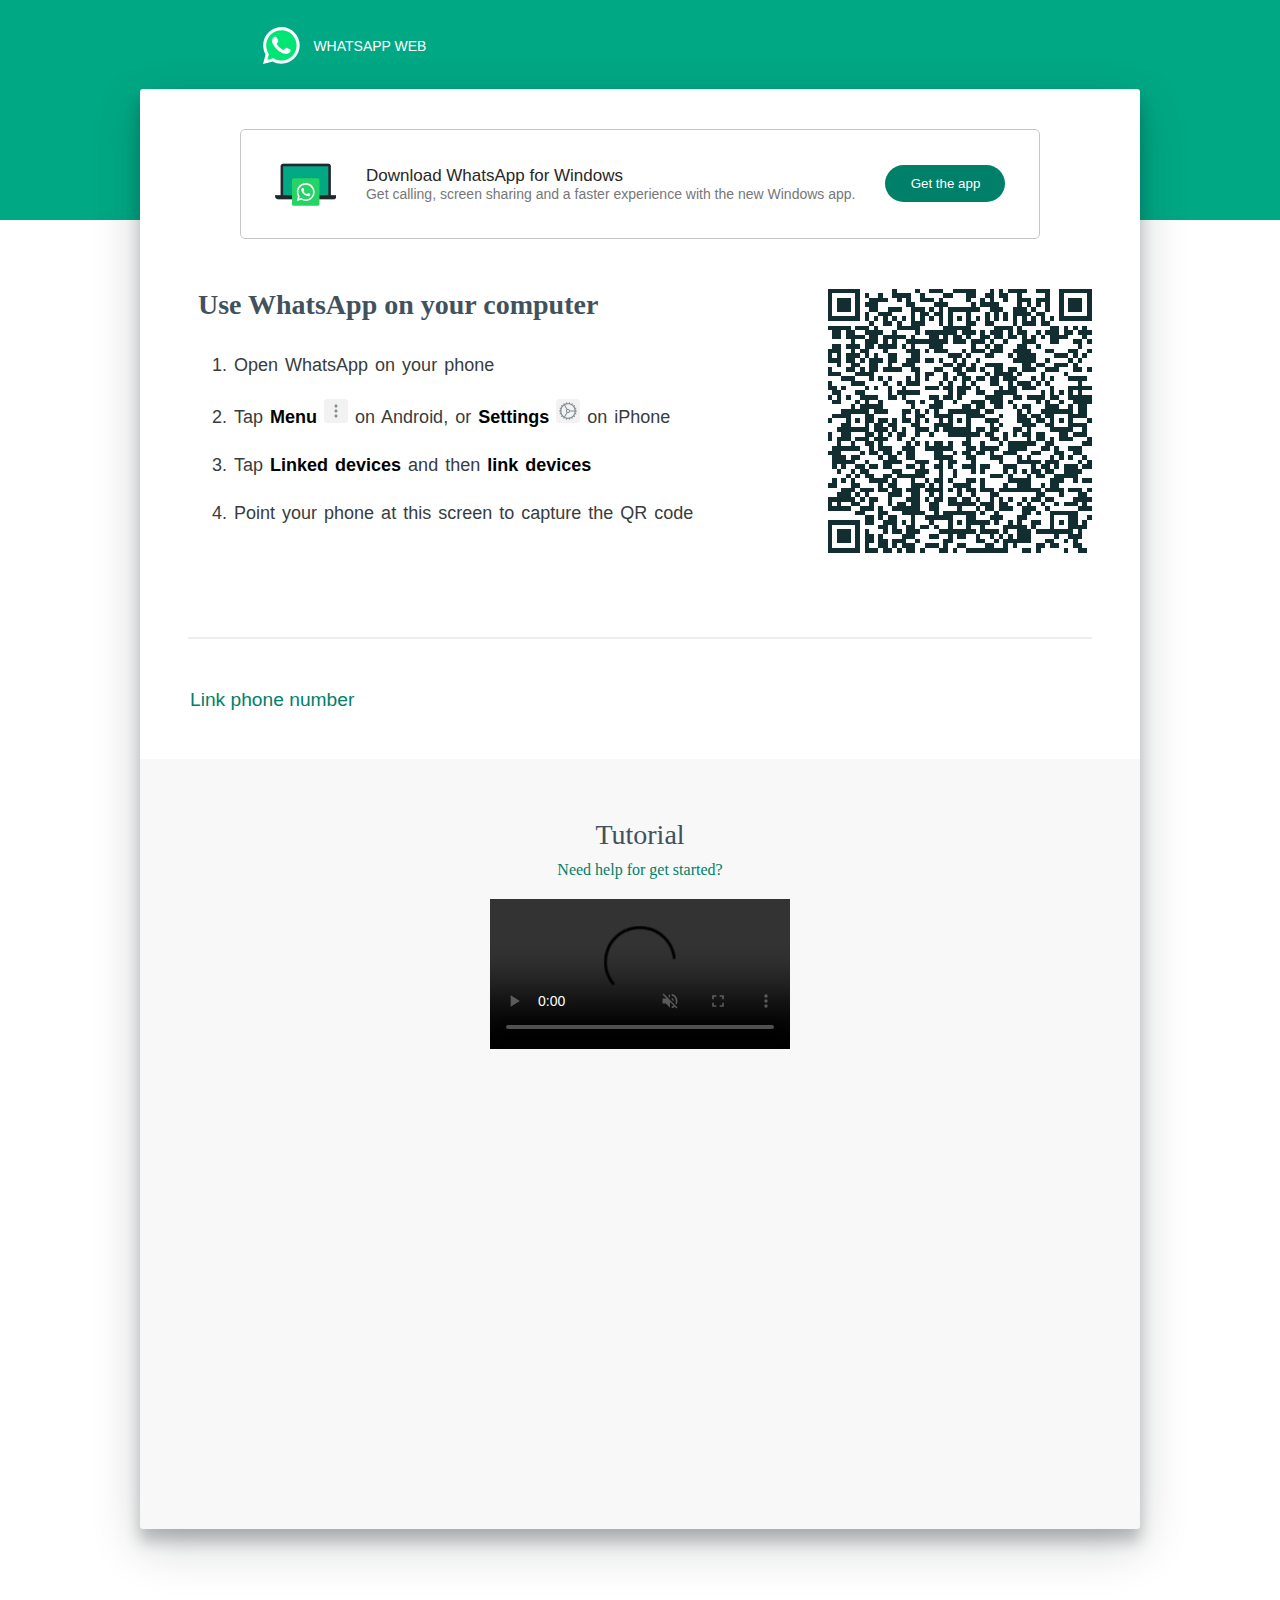
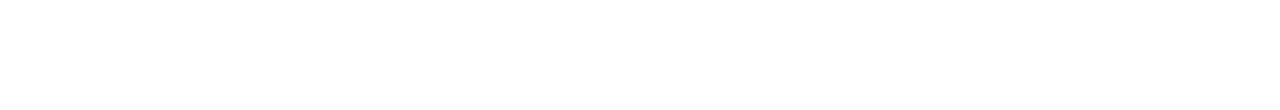
<file: index.html>
<!DOCTYPE html>
<html lang="en">
<head>
    <meta charset="UTF-8">
    <meta name="viewport" content="width=device-width, initial-scale=1.0">
    <title>WhatsApp</title>
    <link rel="stylesheet" href="index.css">
    <link rel="shortcut icon" href="assets/WhatsApp_icon-removebg-preview (1).png" type="image/x-icon">
</head>
<body>
    <header>
        <div class="head">
        </div>
        <div class="head1">
            <div class="logo">
                <svg xmlns="http://www.w3.org/2000/svg" width="39" height="39" viewBox="0 0 39 39"><path fill="#00E676" d="M10.7 32.8l.6.3c2.5 1.5 5.3 2.2 8.1 2.2 8.8 0 16-7.2 16-16 0-4.2-1.7-8.3-4.7-11.3s-7-4.7-11.3-4.7c-8.8 0-16 7.2-15.9 16.1 0 3 .9 5.9 2.4 8.4l.4.6-1.6 5.9 6-1.5z"></path><path fill="#FFF" d="M32.4 6.4C29 2.9 24.3 1 19.5 1 9.3 1 1.1 9.3 1.2 19.4c0 3.2.9 6.3 2.4 9.1L1 38l9.7-2.5c2.7 1.5 5.7 2.2 8.7 2.2 10.1 0 18.3-8.3 18.3-18.4 0-4.9-1.9-9.5-5.3-12.9zM19.5 34.6c-2.7 0-5.4-.7-7.7-2.1l-.6-.3-5.8 1.5L6.9 28l-.4-.6c-4.4-7.1-2.3-16.5 4.9-20.9s16.5-2.3 20.9 4.9 2.3 16.5-4.9 20.9c-2.3 1.5-5.1 2.3-7.9 2.3zm8.8-11.1l-1.1-.5s-1.6-.7-2.6-1.2c-.1 0-.2-.1-.3-.1-.3 0-.5.1-.7.2 0 0-.1.1-1.5 1.7-.1.2-.3.3-.5.3h-.1c-.1 0-.3-.1-.4-.2l-.5-.2c-1.1-.5-2.1-1.1-2.9-1.9-.2-.2-.5-.4-.7-.6-.7-.7-1.4-1.5-1.9-2.4l-.1-.2c-.1-.1-.1-.2-.2-.4 0-.2 0-.4.1-.5 0 0 .4-.5.7-.8.2-.2.3-.5.5-.7.2-.3.3-.7.2-1-.1-.5-1.3-3.2-1.6-3.8-.2-.3-.4-.4-.7-.5h-1.1c-.2 0-.4.1-.6.1l-.1.1c-.2.1-.4.3-.6.4-.2.2-.3.4-.5.6-.7.9-1.1 2-1.1 3.1 0 .8.2 1.6.5 2.3l.1.3c.9 1.9 2.1 3.6 3.7 5.1l.4.4c.3.3.6.5.8.8 2.1 1.8 4.5 3.1 7.2 3.8.3.1.7.1 1 .2h1c.5 0 1.1-.2 1.5-.4.3-.2.5-.2.7-.4l.2-.2c.2-.2.4-.3.6-.5s.4-.4.5-.6c.2-.4.3-.9.4-1.4v-.7s-.1-.1-.3-.2z"></path></svg> 
            </div>
            <div class="Title">WhatsApp web</div>
        </div>
    </header>
    <main>
        <div class="window">
            <div class="con">
                <div class="main1">
                    <div class="bar">
                        <div class="strip">
                            <div class="cmp">
                                <svg viewBox="0 0 76 68" height="55" preserveAspectRatio="xMidYMid meet" class="" fill="none"><title>wa-desktop</title><rect x="9" y="14" width="58" height="38" fill="#00A884"></rect><path fill-rule="evenodd" clip-rule="evenodd" d="M10 15H66V50.8837H10V15ZM7 50.8837V15C7 13.3431 8.34315 12 10 12H66C67.6569 12 69 13.3431 69 15V50.8837H76V52C76 54.2091 74.2091 56 72 56H66H10H4C1.79086 56 0 54.2091 0 52V50.8837H7Z" fill="#54656F"></path><path fill-rule="evenodd" clip-rule="evenodd" d="M10 15H66V50.8837H10V15ZM7 50.8837V15C7 13.3431 8.34315 12 10 12H66C67.6569 12 69 13.3431 69 15V50.8837H76V52C76 54.2091 74.2091 56 72 56H66H10H4C1.79086 56 0 54.2091 0 52V50.8837H7Z" fill="black" fill-opacity="0.6"></path><rect x="21" y="30" width="34" height="34" rx="2" fill="#25D366" class=""></rect><path fill-rule="evenodd" clip-rule="evenodd" d="M30.4479 52.1996L29.6118 55.3882L32.8004 54.5521L33.4624 54.9318C34.7977 55.6976 36.3448 56.1361 38 56.1361C43.0457 56.1361 47.1361 52.0457 47.1361 47C47.1361 41.9543 43.0457 37.8639 38 37.8639C32.9543 37.8639 28.8639 41.9543 28.8639 47C28.8639 48.6552 29.3024 50.2023 30.0682 51.5376L30.4479 52.1996ZM27 58L28.4514 52.4649C27.528 50.8549 27 48.9891 27 47C27 40.9249 31.9249 36 38 36C44.0751 36 49 40.9249 49 47C49 53.0751 44.0751 58 38 58C36.0109 58 34.1451 57.472 32.5351 56.5486L27 58Z" fill="white"></path><path fill-rule="evenodd" clip-rule="evenodd" d="M43.0401 49.2354C42.7664 49.0991 41.4208 48.4409 41.1697 48.3501C40.9187 48.2592 40.7365 48.2138 40.5542 48.4864C40.3719 48.7591 39.8472 49.3723 39.6875 49.5535C39.5279 49.7353 39.3682 49.7578 39.0945 49.6214C38.8209 49.4851 37.939 49.1978 36.8933 48.2706C36.0797 47.5488 35.5303 46.6577 35.3707 46.385C35.211 46.1124 35.3538 45.9651 35.4904 45.8298C35.6133 45.7076 35.764 45.5117 35.9011 45.3529C36.0382 45.1941 36.0834 45.0803 36.1748 44.899C36.2662 44.7172 36.2205 44.5585 36.1522 44.4221C36.0839 44.2858 35.5366 42.946 35.3081 42.4012C35.0859 41.8705 34.8601 41.9426 34.6926 41.9337C34.5329 41.9259 34.3506 41.9243 34.1679 41.9243C33.9851 41.9243 33.6888 41.9922 33.4378 42.2649C33.1867 42.5375 32.4797 43.1962 32.4797 44.5354C32.4797 45.8747 33.4604 47.1696 33.5975 47.3514C33.7345 47.5332 35.5276 50.2822 38.2731 51.4616C38.926 51.7421 39.4359 51.9098 39.8335 52.0351C40.4891 52.2425 41.0857 52.2133 41.5574 52.1432C42.0832 52.0649 43.1767 51.4846 43.4046 50.8489C43.6326 50.2132 43.6326 49.6679 43.5643 49.5545C43.496 49.4412 43.3133 49.3728 43.0396 49.2364L43.0401 49.2354Z" fill="white"></path></svg>
                            </div>
                            <div class="content">
                                <h3>Download WhatsApp for Windows</h3>
                                <p>Get calling, screen sharing and a faster experience with the new Windows app.</p>
                            </div>
                            <div class="btn">
                                <button>Get the app</button>
                            </div>
                        </div>
                    </div>
                </div>
                <div class="main2">
                    <div class="dist">
                        <h1>Use WhatsApp on your computer</h1> 
                    <ol class="pref">
                        <li class="mat">Open WhatsApp on your phone</li>
                        <li class="mat">Tap <span class="stg"><STRONG>Menu</STRONG></span>
                            <svg height="24px" viewBox="0 0 24 24" width="24px"><rect fill="#F2F2F2" width="24" height="24" rx="3"></rect><path d="m12 15.5c.825 0 1.5.675 1.5 1.5s-.675 1.5-1.5 1.5-1.5-.675-1.5-1.5.675-1.5 1.5-1.5zm0-2c-.825 0-1.5-.675-1.5-1.5s.675-1.5 1.5-1.5 1.5.675 1.5 1.5-.675 1.5-1.5 1.5zm0-5c-.825 0-1.5-.675-1.5-1.5s.675-1.5 1.5-1.5 1.5.675 1.5 1.5-.675 1.5-1.5 1.5z" fill="#818b90"></path></svg>
                            on Android, or <span class="stg"><STRONG>Settings </STRONG></span>
                            <svg width="24" height="24" viewBox="0 0 24 24"><rect fill="#F2F2F2" width="24" height="24" rx="3"></rect><path d="M12 18.69c-1.08 0-2.1-.25-2.99-.71L11.43 14c.24.06.4.08.56.08.92 0 1.67-.59 1.99-1.59h4.62c-.26 3.49-3.05 6.2-6.6 6.2zm-1.04-6.67c0-.57.48-1.02 1.03-1.02.57 0 1.05.45 1.05 1.02 0 .57-.47 1.03-1.05 1.03-.54.01-1.03-.46-1.03-1.03zM5.4 12c0-2.29 1.08-4.28 2.78-5.49l2.39 4.08c-.42.42-.64.91-.64 1.44 0 .52.21 1 .65 1.44l-2.44 4C6.47 16.26 5.4 14.27 5.4 12zm8.57-.49c-.33-.97-1.08-1.54-1.99-1.54-.16 0-.32.02-.57.08L9.04 5.99c.89-.44 1.89-.69 2.96-.69 3.56 0 6.36 2.72 6.59 6.21h-4.62zM12 19.8c.22 0 .42-.02.65-.04l.44.84c.08.18.25.27.47.24.21-.03.33-.17.36-.38l.14-.93c.41-.11.82-.27 1.21-.44l.69.61c.15.15.33.17.54.07.17-.1.24-.27.2-.48l-.2-.92c.35-.24.69-.52.99-.82l.86.36c.2.08.37.05.53-.14.14-.15.15-.34.03-.52l-.5-.8c.25-.35.45-.73.63-1.12l.95.05c.21.01.37-.09.44-.29.07-.2.01-.38-.16-.51l-.73-.58c.1-.4.19-.83.22-1.27l.89-.28c.2-.07.31-.22.31-.43s-.11-.35-.31-.42l-.89-.28c-.03-.44-.12-.86-.22-1.27l.73-.59c.16-.12.22-.29.16-.5-.07-.2-.23-.31-.44-.29l-.95.04c-.18-.4-.39-.77-.63-1.12l.5-.8c.12-.17.1-.36-.03-.51-.16-.18-.33-.22-.53-.14l-.86.35c-.31-.3-.65-.58-.99-.82l.2-.91c.03-.22-.03-.4-.2-.49-.18-.1-.34-.09-.48.01l-.74.66c-.39-.18-.8-.32-1.21-.43l-.14-.93a.426.426 0 00-.36-.39c-.22-.03-.39.05-.47.22l-.44.84-.43-.02h-.22c-.22 0-.42.01-.65.03l-.44-.84c-.08-.17-.25-.25-.48-.22-.2.03-.33.17-.36.39l-.13.88c-.42.12-.83.26-1.22.44l-.69-.61c-.15-.15-.33-.17-.53-.06-.18.09-.24.26-.2.49l.2.91c-.36.24-.7.52-1 .82l-.86-.35c-.19-.09-.37-.05-.52.13-.14.15-.16.34-.04.51l.5.8c-.25.35-.45.72-.64 1.12l-.94-.04c-.21-.01-.37.1-.44.3-.07.2-.02.38.16.5l.73.59c-.1.41-.19.83-.22 1.27l-.89.29c-.21.07-.31.21-.31.42 0 .22.1.36.31.43l.89.28c.03.44.1.87.22 1.27l-.73.58c-.17.12-.22.31-.16.51.07.2.23.31.44.29l.94-.05c.18.39.39.77.63 1.12l-.5.8c-.12.18-.1.37.04.52.16.18.33.22.52.14l.86-.36c.3.31.64.58.99.82l-.2.92c-.04.22.03.39.2.49.2.1.38.08.54-.07l.69-.61c.39.17.8.33 1.21.44l.13.93c.03.21.16.35.37.39.22.03.39-.06.47-.24l.44-.84c.23.02.44.04.66.04z" fill="#818b90"></path></svg> on iPhone</li>
                        <li class="mat">Tap <span class="stg"><STRONG>Linked devices</STRONG></span> and then <span><STRONG>link devices</STRONG></span></li>
                        <li class="mat">Point your phone at this screen to capture the QR code</li>
                    </ol>
                    </div>
                    <div class="scanner" data-ref="2@MK6dUTsxLTtaurP07V6sFouenaIuQSSo05IAc8bVrzQ40PDHw+ommuFtr/PZv3gphazSR1THUm058HFTpGh5TEmb2fIj8Pq2Cmk=,md1eGxN98V1foKBVxiLuWUOKeaZKux3yPfIoMot8tA0=,q6V7m7Y+eTmSXhyjowm2qAbFX3rJYnOF1gMDGWagtFg=,qMNMkSiPNzdr8ZDvH5VbK+bDeRr7YOs4yGxnRcS9mJo=,1">
                        <img src="assets/download.png" alt="">
                        
                    </div>
                </div>
                
                <a href="https://web.whatsapp.com/"><h1 class="ph">Link phone number</h1></a>
            </div>

            <footer>
                <div class="ft">
                    <h1>Tutorial</h1>
                    <div class="need">
                        <a href="https://faq.whatsapp.com/1317564962315842/?cms_platform=web&lang=en">Need help for get started?</a>
                    </div>
                </div>
                <div class="vid">
                    <video src="https://static.whatsapp.net/rsrc.php/yk/r/GoZyw2bTK6s.mp4"  playsinline autoplay muted loop controls></video>
                </div>
            </footer>
        </div>
    </main>
    
    
    
</body>
</html>
</file>
<file: index.css>
*{
    margin: 0;
    padding: 0;
    box-sizing: border-box;
}
body{
    width: 100%;
    padding: 0;
    margin: 0;
    overflow: hidden;
    height: 190vh;
    overflow: scroll;
}
.head{
    background-color: #00a884;
    position: absolute;
    width: 100%;
    height: 220px;
    z-index: -1;
}
.head1{
    display: flex;
    padding-top: 1.6rem;
    padding-left: 16.4rem;    
}
.Title{
    display: inline-block;
    margin-left:12px;
    font-size: 14px;
    font-weight:520;
    line-height: normal;
    color: #fff;
    text-transform: uppercase;
    vertical-align: middle;
    padding: 12px 0PX ;
    font-family:Arial, Helvetica, sans-serif;
    font-style:Bold;
}
.window{
    background-color: #fff;
    border-radius: 3px;
    box-shadow: 0 17px 50px 0 rgba(11, 20, 26, .19), 0 12px 15px 0 rgba(11, 20, 26, .24);
    margin-left: auto;
    margin-right: auto;
    width: 1000px;
    height: 160vh;
    overflow:hidden;
    margin-top:20px;
    z-index: 2;
    
}
.main1 {
    position: relative;
    padding: 30px 100px;
    box-sizing: border-box;
    width: 100%;
    
    
    
    

}
.bar{
    align-items: center;
    justify-content: center;
    display: flex;
    margin: 10px 0px;
    width: 100%;
    
    
    
    
}
.strip{
    display: flex;
    height: 110px;
    border-radius: 5px;
    border: 1px solid #c6c6c6;
    top: 0px ;
    width: 2000px;
    bottom: 0px;
    justify-content: center;
    align-items: center;
    padding:30px 20px ;
}
.btn{
    margin-left: 10px;
}
.strip button{
    background-color:#008069;
    border-radius:20px;
    height: 37px ;
    width: 120px;
    border:none;
    align-items: center;
    color: #fff;
    cursor: pointer;
    

}
.strip h3{
    font-size: 17px;
    align-items: center;
    color: #2a2626;
    font-weight: 200;
    font-family: Arial, Helvetica, sans-serif;
    bottom: 30PX;
}
.strip p{
    font-size: 14px;
    font-style: normal;
    color: #777;
    font-family: Arial, Helvetica, sans-serif;

}
    
.content{
    
    justify-content: center;
    align-items: center;
    margin: 0px 20px 0px 30px;
    display: inline;
}
.main2{
    padding-top: 10px;
    background-color:#fff;
    margin: 0px 3rem;
    height: 40vh;
    display: flex;
    flex-grow: 1;
    align-items: flex-start;
    justify-content: space-between;
    padding-bottom: 50px;
    margin-bottom: 10px;
    border-bottom:2px solid #f0ecec;
}
.pref{
    list-style-position: inside;
    padding-top: 10px;
    
}

.main2 h1{
    color: #7c878e;
    padding-left:10px;
    font-size: 1.75rem;
    color: #41525d;
    font-weight: -100;
    font-family:SF Pro Text", "SF Pro Icons", system, -apple-system, system-ui, BlinkMacSystemFont, "Segoe UI", "Helvetica Neue", "Helvetica", "Arial", "Lucida Grande", "Ubuntu", "Cantarell", "Fira Sans", sans-serif ;
    
   
}
.mat{
    padding-top:20px;
    color: #383c3c;
    list-style-type: decimal;
    font-size: 1.125rem;
    line-height: 28px;
    padding-left: 24px;
    font-family: Arial, Helvetica, sans-serif;
    word-spacing: 2px;
}
span{
    font-style:Bold;
    color:#000000;
}
svg{
    
    overflow-clip-margin: content-box;
    overflow: hidden;
    padding-top: 0px;

}

img{
    padding-left:80px;
}
.ph{
    color: #008069;
    font-weight: 200;
    font-size: 1.2rem;
    padding:40px 50px;
    font-family: Arial, Helvetica, sans-serif;
    position: absolute;
}
footer{
    margin-top: 120px;
    background-color: #0B140808;
    height: 70%;
    text-align: center;
    padding: 60px;
}
.ft h1{
    font-size: 28px;
    font-weight: 300;
    line-height: normal;
    color: #41525d;
}
.ft a{
    color: #008069;
    text-decoration: none;
    cursor: pointer ;

}
.ft a:hover{
    text-decoration: underline;
    cursor: pointer;
    border: 2px solid aqua;
    border-radius: 5px;
    transition: border 0.2s ease-in-out;
}
.ft .need{
    padding-top: 10px;
}
.vid{
    padding-top: 20px;
    display: block;
   
}
</file>
